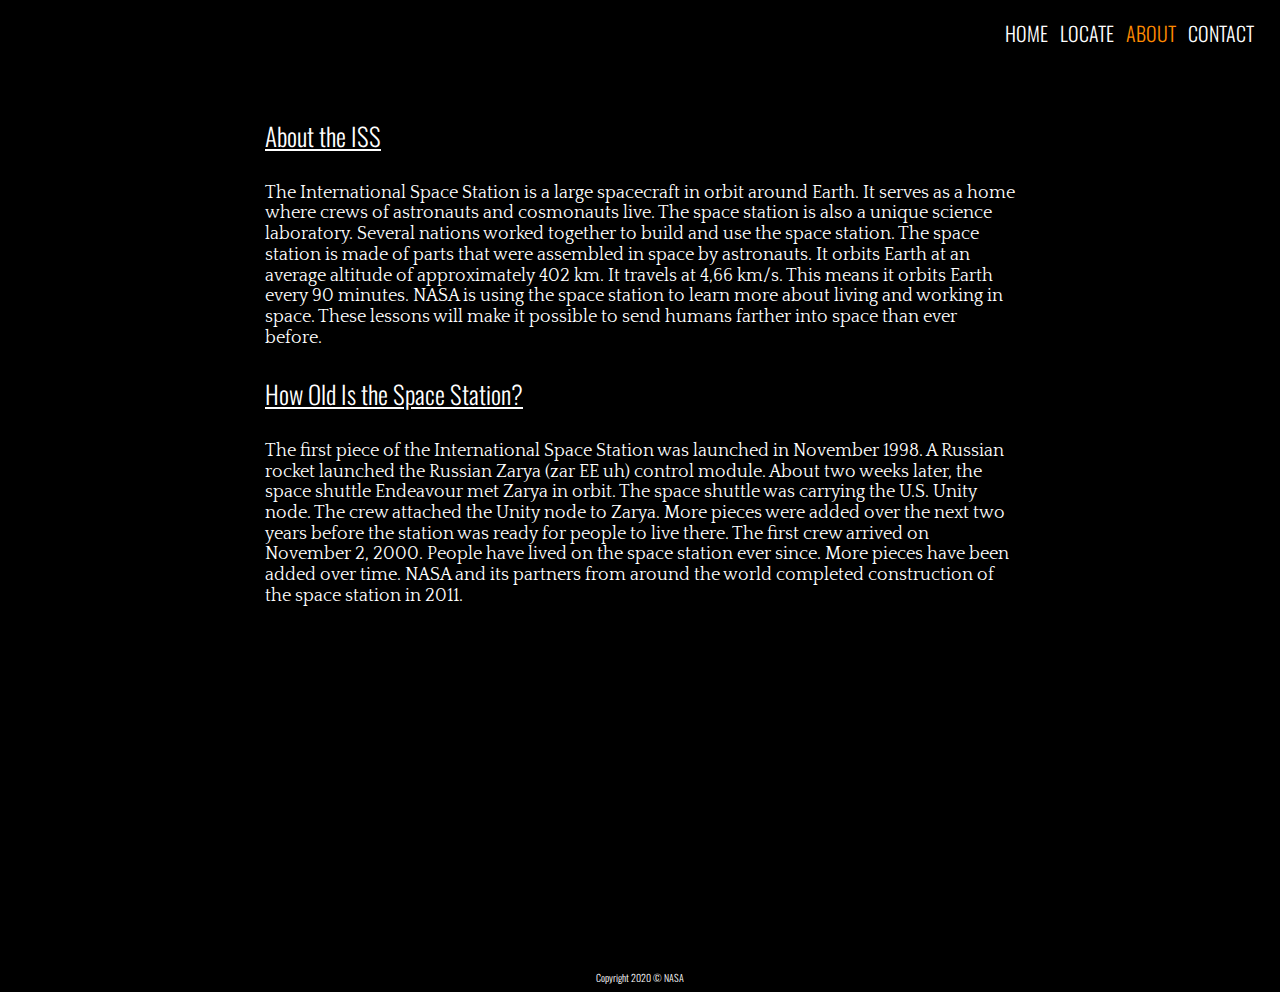
<file: about.html>
<!DOCTYPE html>
<html lang="en">
  <head>
    <meta charset="UTF-8" />
    <meta name="viewport" content="width=device-width, initial-scale=1.0" />
    <meta name="robots" content="noindex" />
    <meta
      name="description"
      content="The International Space Station (ISS) is a unique science laboratory. Several
    nations worked together to build and use the space station."
    />
    <title>About - Where is the ISS?</title>
    <link rel="stylesheet" href="./css/normalize.css" />
    <link rel="stylesheet" href="./css/styles.css" />
  </head>
  <body>
    <div class="about-wrapper">
      <nav class="nav">
        <label for="toggle">&#9776;</label>
        <input type="checkbox" id="toggle" />
        <div class="menu">
          <a href="index.html">Home</a>
          <a href="locate.html">Locate</a>
          <a class="active" href="about.html">About</a>
          <a href="contact.html">Contact</a>
        </div>
      </nav>
      <div id="about-section">
        <h1>About the ISS</h1>
        <p>
          The International Space Station is a large spacecraft in orbit around
          Earth. It serves as a home where crews of astronauts and cosmonauts
          live. The space station is also a unique science laboratory. Several
          nations worked together to build and use the space station. The space
          station is made of parts that were assembled in space by astronauts.
          It orbits Earth at an average altitude of approximately 402 km. It
          travels at 4,66 km/s. This means it orbits Earth every 90 minutes.
          NASA is using the space station to learn more about living and working
          in space. These lessons will make it possible to send humans farther
          into space than ever before.
        </p>
        <h2>How Old Is the Space Station?</h2>
        <p>
          The first piece of the International Space Station was launched in
          November 1998. A Russian rocket launched the Russian Zarya (zar EE uh)
          control module. About two weeks later, the space shuttle Endeavour met
          Zarya in orbit. The space shuttle was carrying the U.S. Unity node.
          The crew attached the Unity node to Zarya. More pieces were added over
          the next two years before the station was ready for people to live
          there. The first crew arrived on November 2, 2000. People have lived
          on the space station ever since. More pieces have been added over
          time. NASA and its partners from around the world completed
          construction of the space station in 2011.
        </p>
      </div>
    </div>
    <footer>Copyright 2020 © NASA</footer>
  </body>
</html>
</file>
<file: css/styles.css>
@import url("https://fonts.googleapis.com/css2?family=Oswald:wght@300;400&family=Quattrocento&display=swap");

* {
  font-size: 10px;
  font-family: "Oswald", sans-serif;
  color: white;
}

body {
  min-width: 320px;
  max-width: 1920px;
  background-color: black;
}

.nav label {
  font-size: 5rem;
  line-height: 50px;
  margin: 0 8px 0 0;
  display: block;
  width: 50px;
  float: right;
}

#toggle {
  display: none;
}

#toggle:checked + .menu {
  display: block;
}

.nav {
  position: relative;
  text-align: right;
  z-index: 100;
  height: 5rem;
  line-height: 5rem;
}

.menu {
  display: none;
}

.menu a {
  clear: right;
  background-color: #ff8a00;
  text-decoration: none;
  text-transform: uppercase;
  font-weight: 300;
  font-size: 2rem;
  line-height: 5rem;
  text-align: center;
  display: block;
  border-bottom: 0.5px solid black;
  color: black;
}

.video-background {
  display: flex;
  align-items: center;
  justify-content: center;
  text-align: center;
}

.video-background:after {
  width: 100%;
  height: 100%;
  content: "";
  position: absolute;
  z-index: 10;
  top: 0;
  left: 0;
  background: rgba(0, 0, 0, 0.3);
}

.video-background video {
  width: 100%;
  height: 100%;
  position: absolute;
  top: 0;
  left: 0;
  z-index: 5;
  object-fit: cover;
}

.pattern {
  width: 100%;
  height: 100%;
  position: absolute;
  top: 0;
  left: 0;
  z-index: 15;
  background-image: url("../img/pattern.png");
  opacity: 50%;
}

#hero-section {
  position: relative;
  z-index: 20;
  width: 300px;
}

#hero-section h1 {
  text-transform: uppercase;
  font-size: 8rem;
  font-weight: 300;
  line-height: 8rem;
  margin-top: 64px;
}

.p-container p {
  font-family: "Quattrocento", serif;
  font-size: 1.8rem;
  line-height: 1.8rem;
  margin-bottom: 48px;
}

.button {
  background-color: #ff8a00;
  color: black;
  padding: 1rem 5rem;
  border-radius: 3px;
  text-decoration: none;
  text-transform: uppercase;
  font-size: 2.5rem;
  font-weight: 300;
}

.button:hover {
  border: 1px solid #ff8a00;
}

#about-section {
  margin: 32px 16px 32px 16px;
}

#about-section h1, h2 {
  font-size: 2.5rem;
  margin-bottom: 32px;
  font-weight: 300;
  text-decoration: underline;
  text-decoration-color: white;
}

#about-section p {
  font-family: "Quattrocento", serif;
  font-size: 1.8rem;
  margin-bottom: 32px;
}

.contact-wrapper h1, h2 {
  font-size: 2.5rem;
  font-weight: 300;
  text-decoration: underline;
  text-decoration-color: white;
}

#contact-section h2 {
  margin-top: 64px;
}

#contact-section {
  margin: 32px 16px 32px 16px;
}

#contact-section label {
  display: block;
  margin-bottom: 8px;
  font-family: "Quattrocento", serif;
  font-size: 1.8rem;
  font-weight: 300;
}

input {
  display: block;
  margin-bottom: 8px;
  width: 100%;
  height: 30px;
  background-color: white;
  color: black;
  font-size: 1.5rem;
  font-family: "Quattrocento", serif;
}

textarea {
  margin-bottom: 8px;
  width: 100%;
  background-color: white;
  height: 200px;
  color: black;
  font-size: 1.5rem;
  font-family: "Quattrocento", serif;
}

.submit-button {
  background-color: #ff8a00;
  color: black;
  padding: 1rem 5rem;
  border-radius: 3px;
  text-transform: uppercase;
  font-size: 2.5rem;
  font-weight: 300;
  height: 55px;
  width: 169px;
  border: 1px solid black;
  font-family: "Oswald", sans-serif;
}

.submit-button:hover {
  border: 1px solid #ff8a00;
}

.form-error {
  margin: 4px 0 8px 0;
  background-color: #FF6262;
  border-radius: 3px;
  color: black;
  font-size: 1.5rem;
  font-family: "Quattrocento", serif;
  display: none;
  padding: 8px 8px 8px 8px;
}

footer {
  text-align: center;
  font-weight: 300;
  font-size: 1rem;
  padding: 8px 0 8px 0;
  margin-top: 64px;
}

.locate-content {
  margin: 32px 16px 32px 16px;
}

.locate-content h1 {
  font-size: 2.5rem;
  font-weight: 300;
  text-decoration: underline;
  text-decoration-color: white;
}

.locate-content p {
  font-size: 1.8rem;
  font-weight: 300;
  font-family: "Quattrocento", serif;
  text-align: center;
  margin-top: 32px;
}

.social-section {
  margin: 64px 16px 16px 16px;
}

.social-link a {
  font-family: "Quattrocento", serif;
  font-size: 1.5rem;
}

.social-link {
  margin-top: 8px;
}

.social-link a:hover {
  color: #ff8a00;
}

ion-icon {
  font-size: 4.8rem;
  margin-right: 8px;
}

ion-icon:hover {
  color: #ff8a00;
}

#mapid {
  height: 400px;
  z-index: 15;
}

/* tablet portrait */

@media only screen and (min-width: 768px) {
  .nav label {
    display: none;
  }

  nav {
    text-align: right;
    padding: 8px 16px 0 0;
  }

  .menu {
    display: contents;
  }

  .menu a {
    display: inline;
    color: white;
    background-color: rgba(0, 0, 0, 0);
    padding: 0 1rem 0 0;
    border-bottom: none;
  }

  .menu a:hover {
    text-decoration: underline;
    text-decoration-color: #ff8a00;
  }

  .menu .active {
    color: #ff8a00;
  }

  #hero-section {
    width: 450px;
  }

  #hero-section h1 {
    font-size: 11rem;
    line-height: 11rem;
    margin-top: 136px;
  }

  .p-container p {
    font-size: 2.5rem;
    line-height: 3rem;
    margin-bottom: 64px;
  }

  .locate-wrapper {
    height: 100vh;
  }

  .locate-content {
    width: 500px;
    margin: 0 auto;
    margin-top: 64px;
  }

  .about-wrapper {
    height: 100vh;
  }

  #about-section {
    width: 500px;
    margin: 0 auto;
    margin-top: 64px;
  }

  .contact-wrapper {
    height: 100vh;
  }

  #contact-section {
    width: 500px;
    margin: 0 auto;
    margin-top: 64px;
  }

  .social-section {
    width: 500px;
    margin: 0 auto;
    margin-top: 64px;
  }
}

/* tablet landscape */

@media only screen and (min-width: 1024px) {
  #hero-section h1 {
    margin-top: 64px;
  }

  .locate-content {
    width: 750px;
  }

  #about-section {
    width: 750px;
  }

  #contact-section {
    width: 750px;
  }

  textarea {
    height: 75px;
  }

  .social-section {
    width: 750px;
  }
}

/* desktop */
@media only screen and (min-width: 1280px) {
  #hero-section {
    margin-top: 24px;
  }

  textarea {
    height: 120px;
  }
}
</file>
